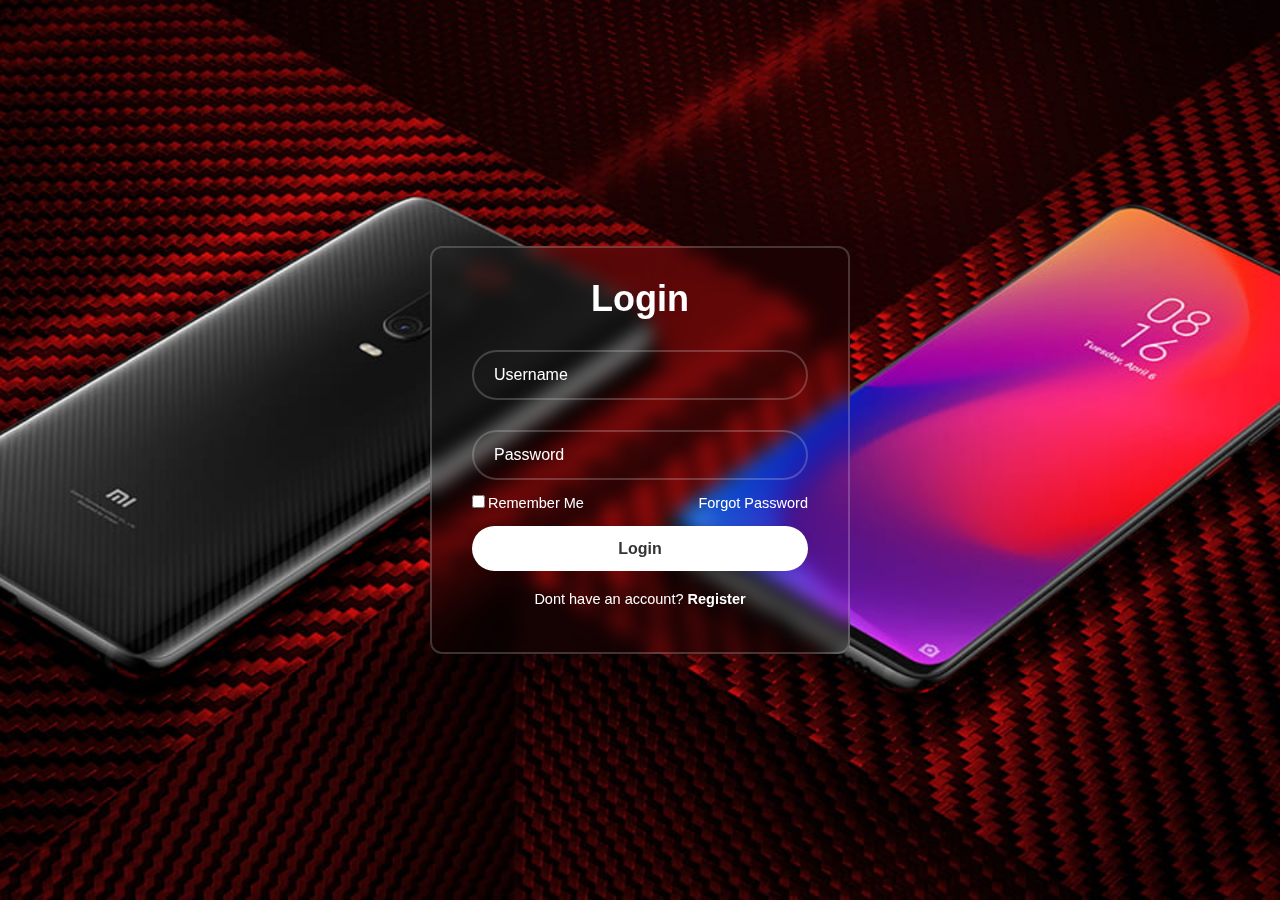
<file: login.html>
<!DOCTYPE html>
<html lang="en">
  <head>
    <meta charset="UTF-8" />
    <meta name="viewport" content="width=device-width, initial-scale=1.0" />
    <title>Login form | Xiaomi Global</title>
    <link rel="stylesheet" href="login.css" />
  </head>
  <body>
    <div class="wrapper">
        <form action="">
          <h1>Login</h1>
          <div class="input-box">
            <input type="text" placeholder="Username" required>
            <i class='bx bxs-user'></i>
          </div>
          <div class="input-box">
            <input type="password" placeholder="Password" required>
            <i class='bx bxs-lock-alt' ></i>
          </div>
          <div class="remember-forgot">
            <label><input type="checkbox">Remember Me</label>
            <a href="#">Forgot Password</a>
          </div>
          <button type="submit" class="btn">Login</button>
          <div class="register-link">
            <p>Dont have an account? <a href="#">Register</a></p>
          </div>
        </form>
      </div>
  </body>
</html>
</file>
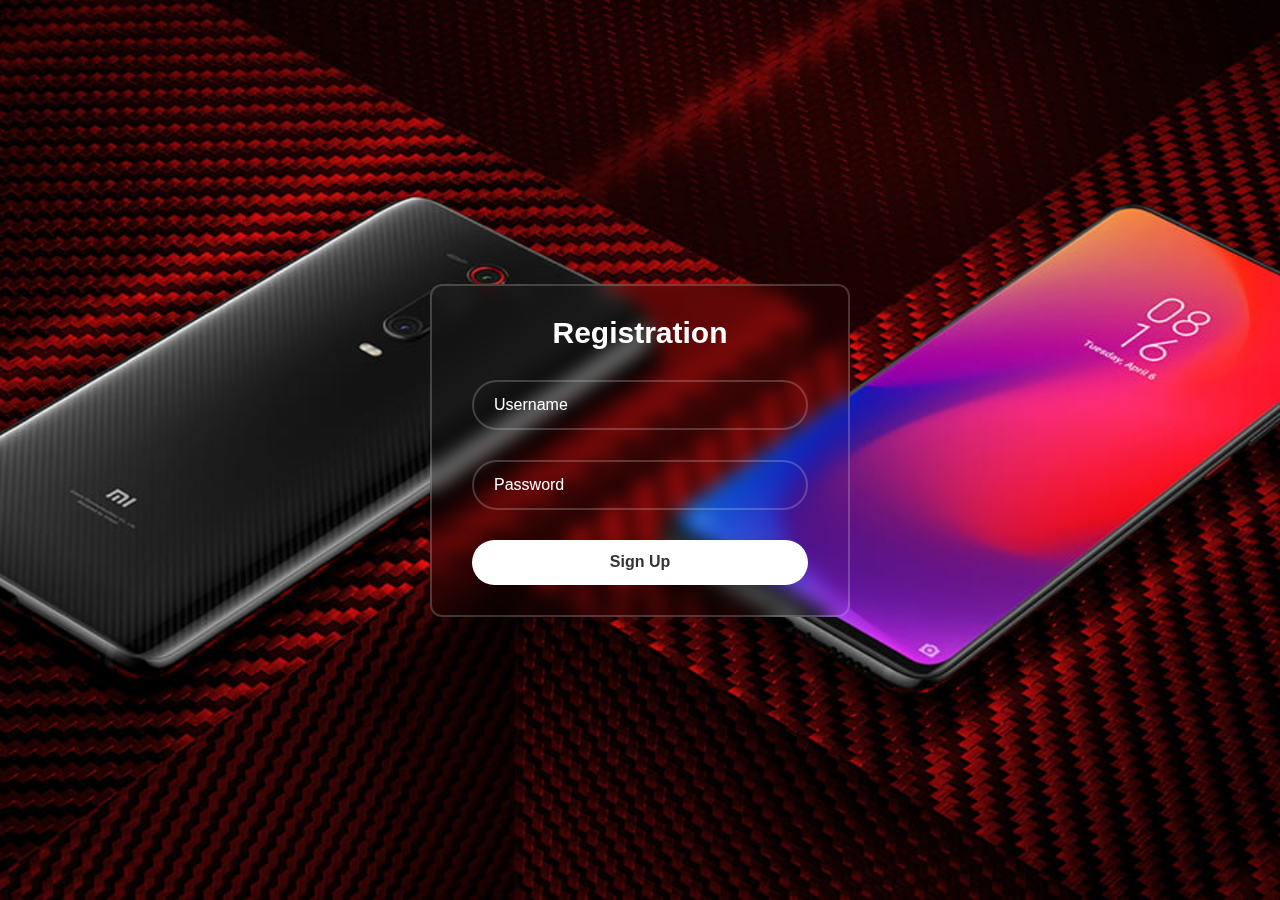
<file: registration.html>
<!DOCTYPE html>
<html lang="en">
  <head>
    <meta charset="UTF-8" />
    <meta name="viewport" content="width=device-width, initial-scale=1.0" />
    <title>Registration form | Xiaomi Global</title>
    <link rel="stylesheet" href="registration.css" />
  </head>
  <body>
    <div class="wrapper">
      <form action="login.html">
        <h1>Registration</h1>
        <div class="input-box">
          <input type="text" id="username" placeholder="Username" required />
          <i class="bx bxs-user"></i>
        </div>
        <div class="input-box">
          <input type="password" id="pwd" placeholder="Password" required />
          <i class="bx bxs-lock-alt"></i>
        </div>

        <button type="submit" value="submit" class="btn" onclick="addData()">Sign Up</button>
      </form>
    </div>
    <script src="registration.js"></script>
  </body>
</html>
</file>
<file: login.css>
*{
    margin: 0;
    padding: 0;
    box-sizing: border-box;
    font-family: "Poppins", sans-serif;
  }
  body{
    display: flex;
    justify-content: center;
    align-items: center;
    min-height: 100vh;
    background: url(assests/images/pxfuel.jpg) no-repeat;
    background-size: cover;
    background-position: center;
  }
  .wrapper{
    width: 420px;
    background: transparent;
    border: 2px solid rgba(255, 255, 255, .2);
    backdrop-filter: blur(9px);
    color: #fff;
    border-radius: 12px;
    padding: 30px 40px;
  }
  .wrapper h1{
    font-size: 36px;
    text-align: center;
  }
  .wrapper .input-box{
    position: relative;
    width: 100%;
    height: 50px;
    
    margin: 30px 0;
  }
  .input-box input{
    width: 100%;
    height: 100%;
    background: transparent;
    border: none;
    outline: none;
    border: 2px solid rgba(255, 255, 255, .2);
    border-radius: 40px;
    font-size: 16px;
    color: #fff;
    padding: 20px 45px 20px 20px;
  }
  .input-box input::placeholder{
    color: #fff;
  }
  .input-box i{
    position: absolute;
    right: 20px;
    top: 30%;
    transform: translate(-50%);
    font-size: 20px;
  
  }
  .wrapper .remember-forgot{
    display: flex;
    justify-content: space-between;
    font-size: 14.5px;
    margin: -15px 0 15px;
  }
  .remember-forgot label input{
    accent-color: #fff;
    margin-right: 3px;
  
  }
  .remember-forgot a{
    color: #fff;
    text-decoration: none;
  
  }
  .remember-forgot a:hover{
    text-decoration: underline;
  }
  .wrapper .btn{
    width: 100%;
    height: 45px;
    background: #fff;
    border: none;
    outline: none;
    border-radius: 40px;
    box-shadow: 0 0 10px rgba(0, 0, 0, .1);
    cursor: pointer;
    font-size: 16px;
    color: #333;
    font-weight: 600;
  }
  .wrapper .register-link{
    font-size: 14.5px;
    text-align: center;
    margin: 20px 0 15px;
  
  }
  .register-link p a{
    color: #fff;
    text-decoration: none;
    font-weight: 600;
  }
  .register-link p a:hover{
    text-decoration: underline;
  }
</file>
<file: registration.css>
* {
  margin: 0;
  padding: 0;
  box-sizing: border-box;
  font-family: "Poppins", sans-serif;
}
body {
  display: flex;
  justify-content: center;
  align-items: center;
  min-height: 100vh;
  background: url(assests/images/pxfuel.jpg) no-repeat;
  background-size: cover;
  background-position: center;
}
.wrapper {
  width: 420px;
  background: transparent;
  border: 2px solid rgba(255, 255, 255, 0.2);
  backdrop-filter: blur(9px);
  color: #fff;
  border-radius: 12px;
  padding: 30px 40px;
}
.wrapper h1 {
  font-size: 30px;
  text-align: center;
}
.wrapper .input-box {
  position: relative;
  width: 100%;
  height: 50px;

  margin: 30px 0;
}
.input-box input {
  width: 100%;
  height: 100%;
  background: transparent;
  border: none;
  outline: none;
  border: 2px solid rgba(255, 255, 255, 0.2);
  border-radius: 40px;
  font-size: 16px;
  color: #fff;
  padding: 20px 45px 20px 20px;
}
.input-box input::placeholder {
  color: #fff;
}
.input-box i {
  position: absolute;
  right: 20px;
  top: 30%;
  transform: translate(-50%);
  font-size: 20px;
}

.wrapper .btn {
  width: 100%;
  height: 45px;
  background: #fff;
  border: none;
  outline: none;
  border-radius: 40px;
  box-shadow: 0 0 10px rgba(0, 0, 0, 0.1);
  cursor: pointer;
  font-size: 16px;
  color: #333;
  font-weight: 600;
}
</file>
